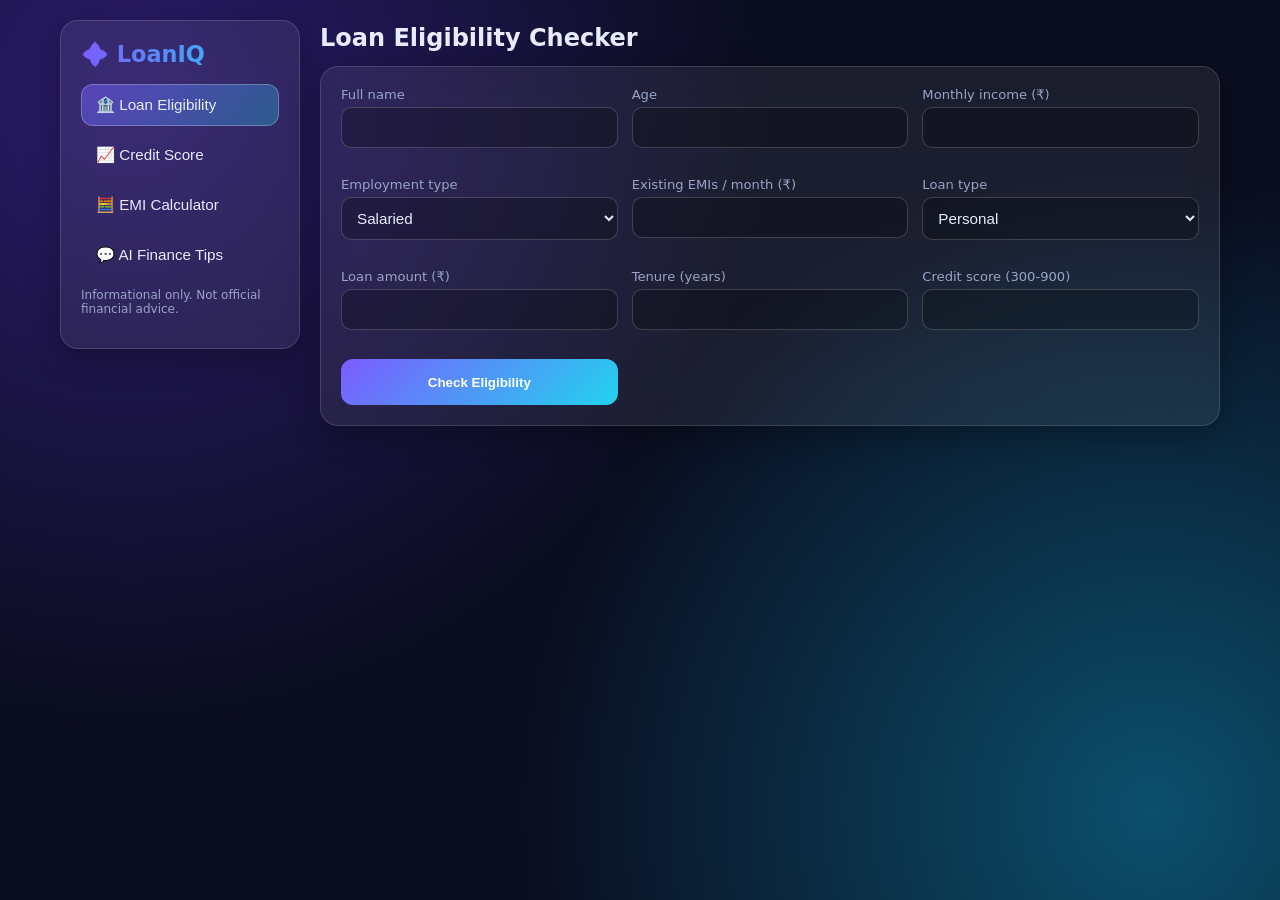
<file: index.html>
<!DOCTYPE html>
<html lang="en">
<head>
<meta charset="UTF-8">
<meta name="viewport" content="width=device-width, initial-scale=1">
<title>AI Loan Eligibility Checker</title>
<link rel="stylesheet" href="style.css">
</head>
<body>
<div class="app">
  <aside class="glass side">
    <h1>💠 LoanIQ</h1>
    <nav class="nav">
      <button data-tab="elig" class="active">🏦 Loan Eligibility</button>
      <button data-tab="credit">📈 Credit Score</button>
      <button data-tab="emi">🧮 EMI Calculator</button>
      <button data-tab="chat">💬 AI Finance Tips</button>
    </nav>
    <p class="note">Informational only. Not official financial advice.</p>
  </aside>
  <main>
    <section id="elig" class="tab active">
      <h2>Loan Eligibility Checker</h2>
      <form class="glass grid" id="f-elig" novalidate></form>
      <div id="r-elig"></div>
    </section>
    <section id="credit" class="tab">
      <h2>Credit Score Analyzer</h2>
      <form class="glass grid" id="f-credit" novalidate></form>
      <div id="r-credit"></div>
    </section>
    <section id="emi" class="tab">
      <h2>EMI Calculator</h2>
      <form class="glass grid" id="f-emi" novalidate></form>
      <div id="r-emi"></div>
    </section>
    <section id="chat" class="tab">
      <h2>AI Financial Tips</h2>
      <div class="glass">
        <div class="chips" id="chips"></div>
        <div id="log" class="log"></div>
        <div class="row"><input id="q" placeholder="Ask a finance question…" maxlength="500"><button class="btn" id="send">Send</button></div>
      </div>
    </section>
  </main>
</div>
<script>window.API_BASE = ""; // set to your Render URL when hosting frontend separately (Netlify/GitHub Pages)</script>
<script src="script.js"></script>
</body>
</html>
</file>
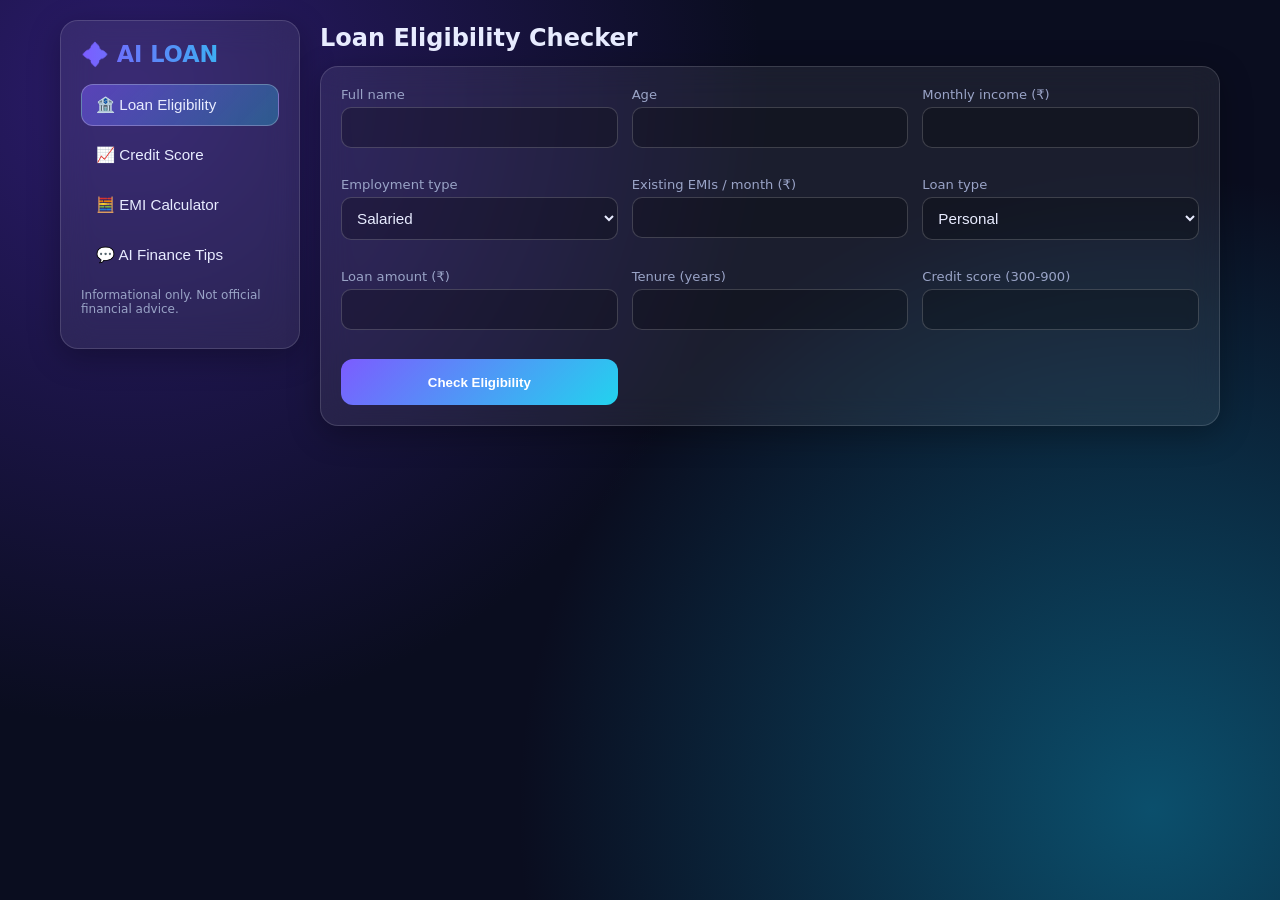
<file: public/index.html>
<!DOCTYPE html>
<html lang="en">
<head>
<meta charset="UTF-8">
<meta name="viewport" content="width=device-width, initial-scale=1">
<title>AI Loan Eligibility Checker</title>
<link rel="stylesheet" href="style.css">
</head>
<body>
<div class="app">
  <aside class="glass side">
    <h1>💠 AI LOAN </h1>
    <nav class="nav">
      <button data-tab="elig" class="active">🏦 Loan Eligibility</button>
      <button data-tab="credit">📈 Credit Score</button>
      <button data-tab="emi">🧮 EMI Calculator</button>
      <button data-tab="chat">💬 AI Finance Tips</button>
    </nav>
    <p class="note">Informational only. Not official financial advice.</p>
  </aside>
  <main>
    <section id="elig" class="tab active">
      <h2>Loan Eligibility Checker</h2>
      <form class="glass grid" id="f-elig" novalidate></form>
      <div id="r-elig"></div>
    </section>
    <section id="credit" class="tab">
      <h2>Credit Score Analyzer</h2>
      <form class="glass grid" id="f-credit" novalidate></form>
      <div id="r-credit"></div>
    </section>
    <section id="emi" class="tab">
      <h2>EMI Calculator</h2>
      <form class="glass grid" id="f-emi" novalidate></form>
      <div id="r-emi"></div>
    </section>
    <section id="chat" class="tab">
      <h2>AI Financial Tips</h2>
      <div class="glass">
        <div class="chips" id="chips"></div>
        <div id="log" class="log"></div>
        <div class="row"><input id="q" placeholder="Ask a finance question…" maxlength="500"><button class="btn" id="send">Send</button></div>
      </div>
    </section>
  </main>
</div>
<script>window.API_BASE = ""; // set to your Render URL when hosting frontend separately (Netlify/GitHub Pages)</script>
<script src="script.js"></script>
</body>
</html>
</file>
<file: style.css>
:root{--fg:#e8ecff;--mut:#9aa4c7;--a:#7c5cff;--b:#22d3ee;--ok:#34d399;--bad:#f87171;--warn:#fbbf24}
*{box-sizing:border-box}
body{margin:0;min-height:100vh;font-family:system-ui,Segoe UI,Roboto,sans-serif;color:var(--fg);
background:radial-gradient(circle at 10% 10%,#2b1b6b,transparent 45%),radial-gradient(circle at 90% 90%,#0b4f6c,transparent 45%),#0a0d1f;background-attachment:fixed}
.app{display:grid;grid-template-columns:240px 1fr;gap:20px;max-width:1200px;margin:auto;padding:20px}
.glass{background:rgba(255,255,255,.07);backdrop-filter:blur(16px);-webkit-backdrop-filter:blur(16px);border:1px solid rgba(255,255,255,.14);border-radius:18px;padding:20px;margin-bottom:18px;box-shadow:0 8px 32px rgba(0,0,0,.3);animation:up .6s both;transition:transform .25s,border-color .25s}
.glass:hover{transform:translateY(-2px);border-color:rgba(255,255,255,.28)}
@keyframes up{from{opacity:0;transform:translateY(20px)}to{opacity:1;transform:none}}
.side{position:sticky;top:20px;height:fit-content}
h1{margin:0 0 16px;font-size:1.4rem;background:linear-gradient(90deg,var(--a),var(--b));-webkit-background-clip:text;color:transparent}
h2{margin:4px 0 14px}
.nav{display:flex;flex-direction:column;gap:8px}
.nav button{background:none;border:1px solid transparent;color:var(--fg);padding:11px 14px;border-radius:12px;text-align:left;cursor:pointer;font-size:.95rem;transition:.25s}
.nav button:hover{background:rgba(255,255,255,.1);transform:translateX(4px)}
.nav button.active{background:linear-gradient(135deg,rgba(124,92,255,.5),rgba(34,211,238,.3));border-color:rgba(255,255,255,.25)}
.note{font-size:.75rem;color:var(--mut)}
.tab{display:none}.tab.active{display:block;animation:up .5s both}
.grid{display:grid;grid-template-columns:repeat(auto-fit,minmax(210px,1fr));gap:14px}
label{display:block;font-size:.82rem;color:var(--mut);margin-bottom:5px}
input,select{width:100%;padding:11px;border-radius:10px;border:1px solid rgba(255,255,255,.18);background:rgba(0,0,0,.25);color:var(--fg);font-size:.95rem;outline:none}
input:focus,select:focus{border-color:var(--b);box-shadow:0 0 0 3px rgba(34,211,238,.2)}
select option{background:#151a36}
.err{display:block;min-height:1em;color:var(--bad);font-size:.75rem;margin-top:3px}
.btn{background:linear-gradient(135deg,var(--a),var(--b));border:0;color:#fff;padding:12px 22px;border-radius:12px;font-weight:600;cursor:pointer;transition:.25s;align-self:end;height:46px}
.btn:hover{transform:translateY(-2px);box-shadow:0 6px 20px rgba(124,92,255,.5)}.btn:disabled{opacity:.6;cursor:wait}
.badge{display:inline-block;padding:6px 16px;border-radius:99px;font-weight:700}
.badge.ok{background:rgba(52,211,153,.2);color:var(--ok)}.badge.no{background:rgba(248,113,113,.2);color:var(--bad)}
.stats{display:grid;grid-template-columns:repeat(auto-fit,minmax(150px,1fr));gap:12px;margin:14px 0}
.stat{background:rgba(0,0,0,.2);border-radius:12px;padding:12px}.stat small{color:var(--mut)}.stat b{display:block;font-size:1.3rem;margin-top:4px}
.bar{height:10px;background:rgba(255,255,255,.12);border-radius:9px;overflow:hidden;margin:8px 0}
.bar i{display:block;height:100%;width:0;background:linear-gradient(90deg,var(--a),var(--b));transition:width 1.2s ease}
.ai{border-left:3px solid var(--a);padding-left:14px;margin-top:14px;white-space:pre-wrap;line-height:1.55}
.ai ul{margin:8px 0;padding-left:20px}
.load{color:var(--mut);animation:pulse 1.2s infinite}@keyframes pulse{50%{opacity:.4}}
.alert{background:rgba(248,113,113,.15);border:1px solid var(--bad);padding:10px 14px;border-radius:10px}
.flex{display:flex;gap:24px;flex-wrap:wrap;align-items:center;justify-content:center}
svg .arc{transition:stroke-dasharray 1.4s ease}
.tbl{max-height:320px;overflow:auto;margin-top:12px}
table{width:100%;border-collapse:collapse;font-size:.85rem}th,td{padding:7px 10px;text-align:right}th:first-child,td:first-child{text-align:left}
th{position:sticky;top:0;background:#1a1f42}tr:nth-child(even){background:rgba(255,255,255,.04)}
.chips{display:flex;flex-wrap:wrap;gap:8px;margin-bottom:12px}
.chips button{background:rgba(124,92,255,.2);border:1px solid rgba(124,92,255,.5);color:var(--fg);padding:7px 13px;border-radius:99px;cursor:pointer;font-size:.82rem;transition:.2s}
.chips button:hover{background:rgba(124,92,255,.5);transform:scale(1.05)}
.log{max-height:380px;overflow:auto;display:flex;flex-direction:column;gap:10px;margin-bottom:12px}
.msg{padding:10px 14px;border-radius:14px;max-width:85%;white-space:pre-wrap;line-height:1.5;animation:up .3s both}
.msg.u{align-self:flex-end;background:rgba(124,92,255,.4)}.msg.a{background:rgba(255,255,255,.1)}
.row{display:flex;gap:10px}.row input{flex:1}
@media(max-width:800px){.app{grid-template-columns:1fr}.side{position:static}.nav{flex-direction:row;flex-wrap:wrap}.note{display:none}}
</file>
<file: public/style.css>
:root{--fg:#e8ecff;--mut:#9aa4c7;--a:#7c5cff;--b:#22d3ee;--ok:#34d399;--bad:#f87171;--warn:#fbbf24}
*{box-sizing:border-box}
body{margin:0;min-height:100vh;font-family:system-ui,Segoe UI,Roboto,sans-serif;color:var(--fg);
background:radial-gradient(circle at 10% 10%,#2b1b6b,transparent 45%),radial-gradient(circle at 90% 90%,#0b4f6c,transparent 45%),#0a0d1f;background-attachment:fixed}
.app{display:grid;grid-template-columns:240px 1fr;gap:20px;max-width:1200px;margin:auto;padding:20px}
.glass{background:rgba(255,255,255,.07);backdrop-filter:blur(16px);-webkit-backdrop-filter:blur(16px);border:1px solid rgba(255,255,255,.14);border-radius:18px;padding:20px;margin-bottom:18px;box-shadow:0 8px 32px rgba(0,0,0,.3);animation:up .6s both;transition:transform .25s,border-color .25s}
.glass:hover{transform:translateY(-2px);border-color:rgba(255,255,255,.28)}
@keyframes up{from{opacity:0;transform:translateY(20px)}to{opacity:1;transform:none}}
.side{position:sticky;top:20px;height:fit-content}
h1{margin:0 0 16px;font-size:1.4rem;background:linear-gradient(90deg,var(--a),var(--b));-webkit-background-clip:text;color:transparent}
h2{margin:4px 0 14px}
.nav{display:flex;flex-direction:column;gap:8px}
.nav button{background:none;border:1px solid transparent;color:var(--fg);padding:11px 14px;border-radius:12px;text-align:left;cursor:pointer;font-size:.95rem;transition:.25s}
.nav button:hover{background:rgba(255,255,255,.1);transform:translateX(4px)}
.nav button.active{background:linear-gradient(135deg,rgba(124,92,255,.5),rgba(34,211,238,.3));border-color:rgba(255,255,255,.25)}
.note{font-size:.75rem;color:var(--mut)}
.tab{display:none}.tab.active{display:block;animation:up .5s both}
.grid{display:grid;grid-template-columns:repeat(auto-fit,minmax(210px,1fr));gap:14px}
label{display:block;font-size:.82rem;color:var(--mut);margin-bottom:5px}
input,select{width:100%;padding:11px;border-radius:10px;border:1px solid rgba(255,255,255,.18);background:rgba(0,0,0,.25);color:var(--fg);font-size:.95rem;outline:none}
input:focus,select:focus{border-color:var(--b);box-shadow:0 0 0 3px rgba(34,211,238,.2)}
select option{background:#151a36}
.err{display:block;min-height:1em;color:var(--bad);font-size:.75rem;margin-top:3px}
.btn{background:linear-gradient(135deg,var(--a),var(--b));border:0;color:#fff;padding:12px 22px;border-radius:12px;font-weight:600;cursor:pointer;transition:.25s;align-self:end;height:46px}
.btn:hover{transform:translateY(-2px);box-shadow:0 6px 20px rgba(124,92,255,.5)}.btn:disabled{opacity:.6;cursor:wait}
.badge{display:inline-block;padding:6px 16px;border-radius:99px;font-weight:700}
.badge.ok{background:rgba(52,211,153,.2);color:var(--ok)}.badge.no{background:rgba(248,113,113,.2);color:var(--bad)}
.stats{display:grid;grid-template-columns:repeat(auto-fit,minmax(150px,1fr));gap:12px;margin:14px 0}
.stat{background:rgba(0,0,0,.2);border-radius:12px;padding:12px}.stat small{color:var(--mut)}.stat b{display:block;font-size:1.3rem;margin-top:4px}
.bar{height:10px;background:rgba(255,255,255,.12);border-radius:9px;overflow:hidden;margin:8px 0}
.bar i{display:block;height:100%;width:0;background:linear-gradient(90deg,var(--a),var(--b));transition:width 1.2s ease}
.ai{border-left:3px solid var(--a);padding-left:14px;margin-top:14px;white-space:pre-wrap;line-height:1.55}
.ai ul{margin:8px 0;padding-left:20px}
.load{color:var(--mut);animation:pulse 1.2s infinite}@keyframes pulse{50%{opacity:.4}}
.alert{background:rgba(248,113,113,.15);border:1px solid var(--bad);padding:10px 14px;border-radius:10px}
.flex{display:flex;gap:24px;flex-wrap:wrap;align-items:center;justify-content:center}
svg .arc{transition:stroke-dasharray 1.4s ease}
.tbl{max-height:320px;overflow:auto;margin-top:12px}
table{width:100%;border-collapse:collapse;font-size:.85rem}th,td{padding:7px 10px;text-align:right}th:first-child,td:first-child{text-align:left}
th{position:sticky;top:0;background:#1a1f42}tr:nth-child(even){background:rgba(255,255,255,.04)}
.chips{display:flex;flex-wrap:wrap;gap:8px;margin-bottom:12px}
.chips button{background:rgba(124,92,255,.2);border:1px solid rgba(124,92,255,.5);color:var(--fg);padding:7px 13px;border-radius:99px;cursor:pointer;font-size:.82rem;transition:.2s}
.chips button:hover{background:rgba(124,92,255,.5);transform:scale(1.05)}
.log{max-height:380px;overflow:auto;display:flex;flex-direction:column;gap:10px;margin-bottom:12px}
.msg{padding:10px 14px;border-radius:14px;max-width:85%;white-space:pre-wrap;line-height:1.5;animation:up .3s both}
.msg.u{align-self:flex-end;background:rgba(124,92,255,.4)}.msg.a{background:rgba(255,255,255,.1)}
.row{display:flex;gap:10px}.row input{flex:1}
@media(max-width:800px){.app{grid-template-columns:1fr}.side{position:static}.nav{flex-direction:row;flex-wrap:wrap}.note{display:none}}
</file>
